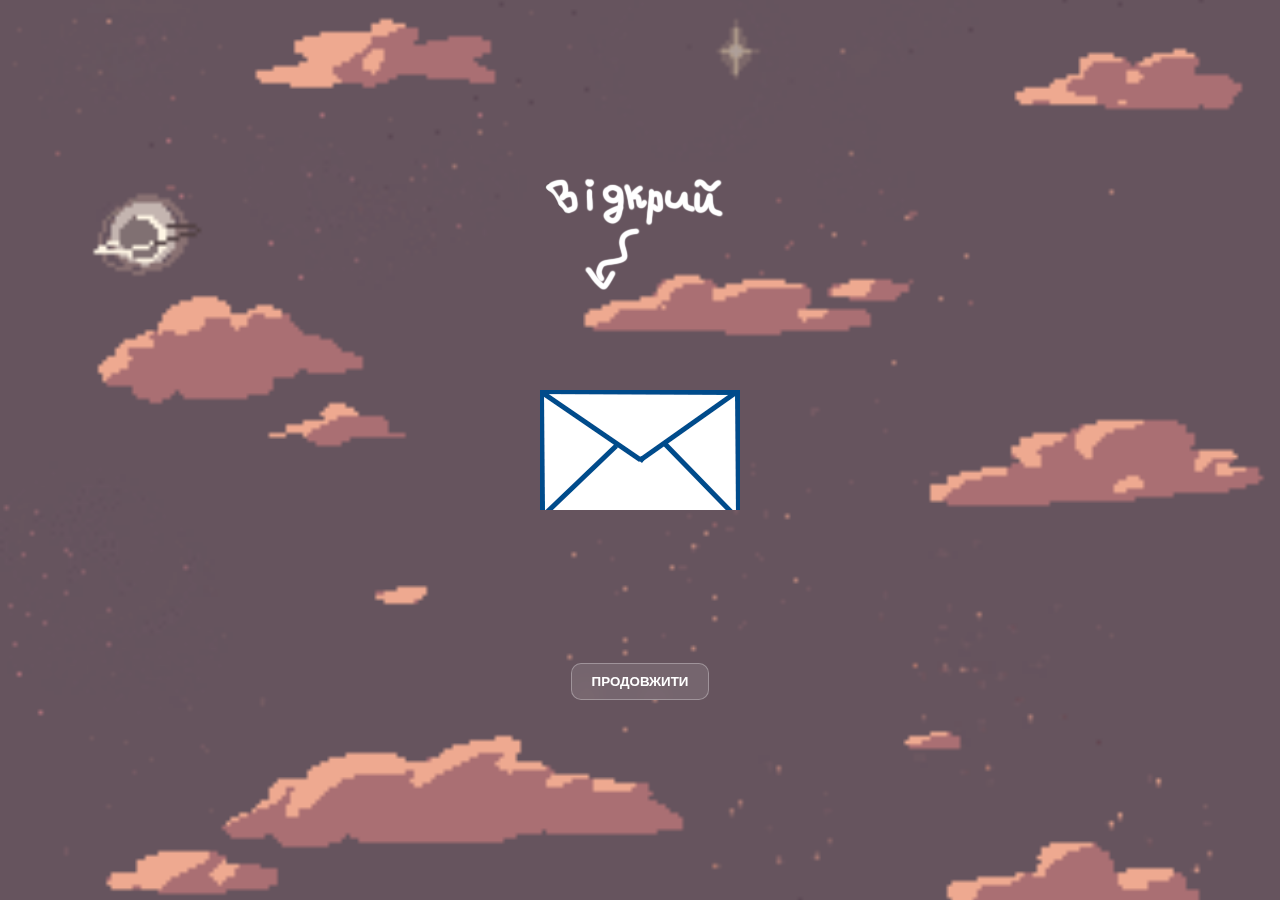
<file: index.html>
<!DOCTYPE html>
<html lang="en">
<head>
    <meta charset="UTF-8">
    <meta name="viewport" content="width=device-width, initial-scale=1.0">
    <title>Mail Animation</title>
    <link rel="stylesheet" href="style.css">
</head>
<body>
    
    <img src="img/open_me.png" id="open_me">

    <div class="envelope" id="envelope">
        <div class="letter" id="letter">
            <img src="img/photo_for_letter.png" alt="letter">
        </div>
    </div>

    <div id="modal" class="modal">
        <div class="modal-content">
            <span class="close" id="close">&times;</span>
            <h2>Ох... А хто це у нас тут?</h2>
            <p>що за мілота?</p>
            <img src="img/np.gif">
            <!-- <img src="photo.jpg" alt="Photo"> додаси гіфку з гурпи але пізніше  -->
        </div>
    </div>

    <button class="glass-button" onclick="openNewPage()">Продовжити</button>

    
    <script src="script.js"></script>
</body>
</html>
</file>
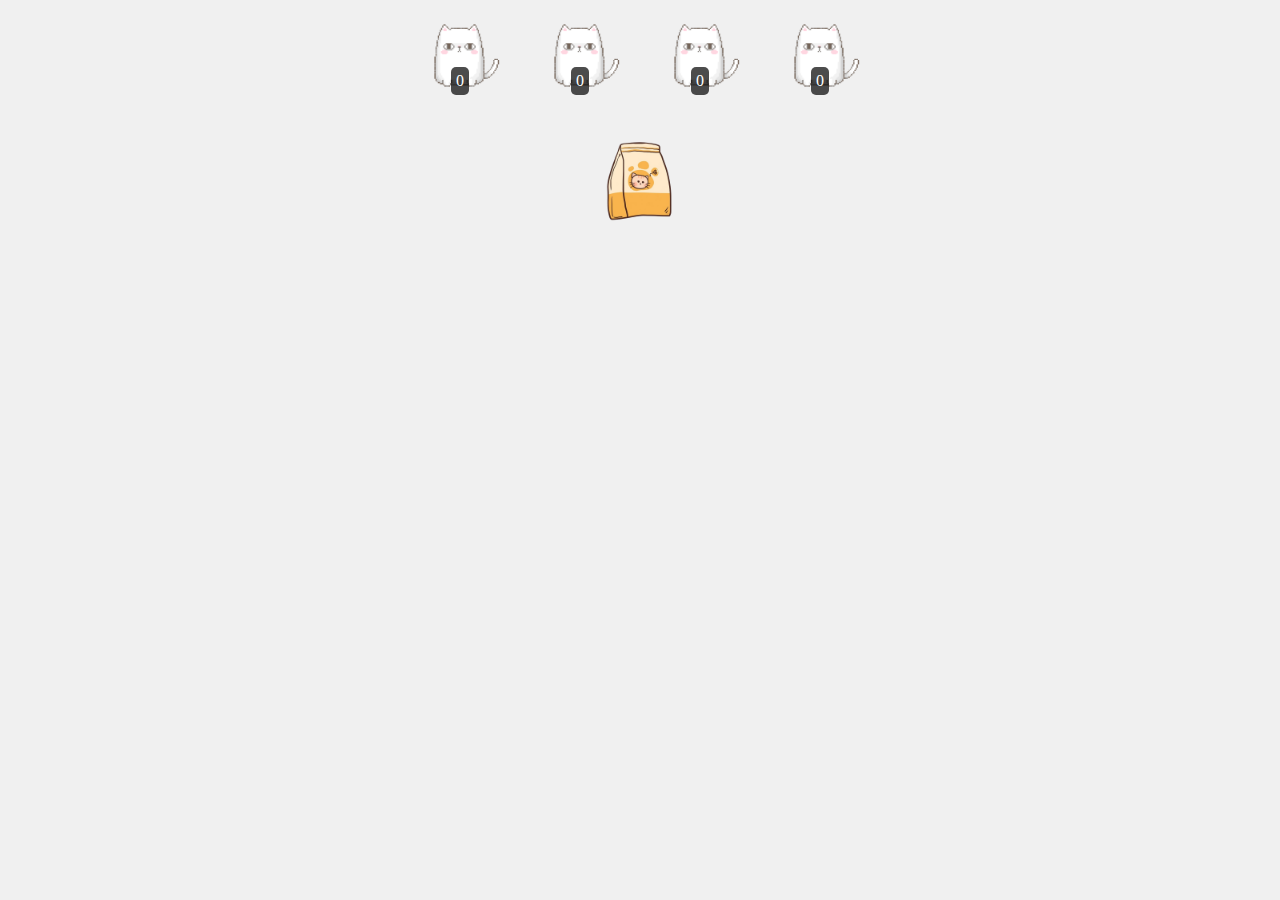
<file: step_5/index.html>
<!DOCTYPE html>
<html lang="en">
<head>
    <meta charset="UTF-8">
    <meta name="viewport" content="width=device-width, initial-scale=1.0">
    <title>Feed the Cats</title>
    <link rel="stylesheet" href="cat.css">
</head>
<body>
    <div id="game-container">
        <div id="cats-container">
            <div class="cat-wrapper">
                <img src="cat.gif" class="cat animated-cat" alt="Cat 1" data-id="1">
                <img src="cat.png" class="cat static-cat" alt="Cat 1" data-id="1" style="display: none;">
                <div class="counter" id="counter-1">0</div>
            </div>
            <div class="cat-wrapper">
                <img src="cat.gif" class="cat animated-cat" alt="Cat 2" data-id="2">
                <img src="cat.png" class="cat static-cat" alt="Cat 2" data-id="2" style="display: none;">
                <div class="counter" id="counter-2">0</div>
            </div>
            <div class="cat-wrapper">
                <img src="cat.gif" class="cat animated-cat" alt="Cat 3" data-id="3">
                <img src="cat.png" class="cat static-cat" alt="Cat 3" data-id="3" style="display: none;">
                <div class="counter" id="counter-3">0</div>
            </div>
            <div class="cat-wrapper">
                <img src="cat.gif" class="cat animated-cat" alt="Cat 4" data-id="4">
                <img src="cat.png" class="cat static-cat" alt="Cat 4" data-id="4" style="display: none;">
                <div class="counter" id="counter-4">0</div>
            </div>
        </div>
        <img id="food" src="felix.png" alt="Food">
        <button id="next-button" style="display: none;">Далі</button>
    </div>
    <script src="script.js"></script>
</body>
</html>
</file>
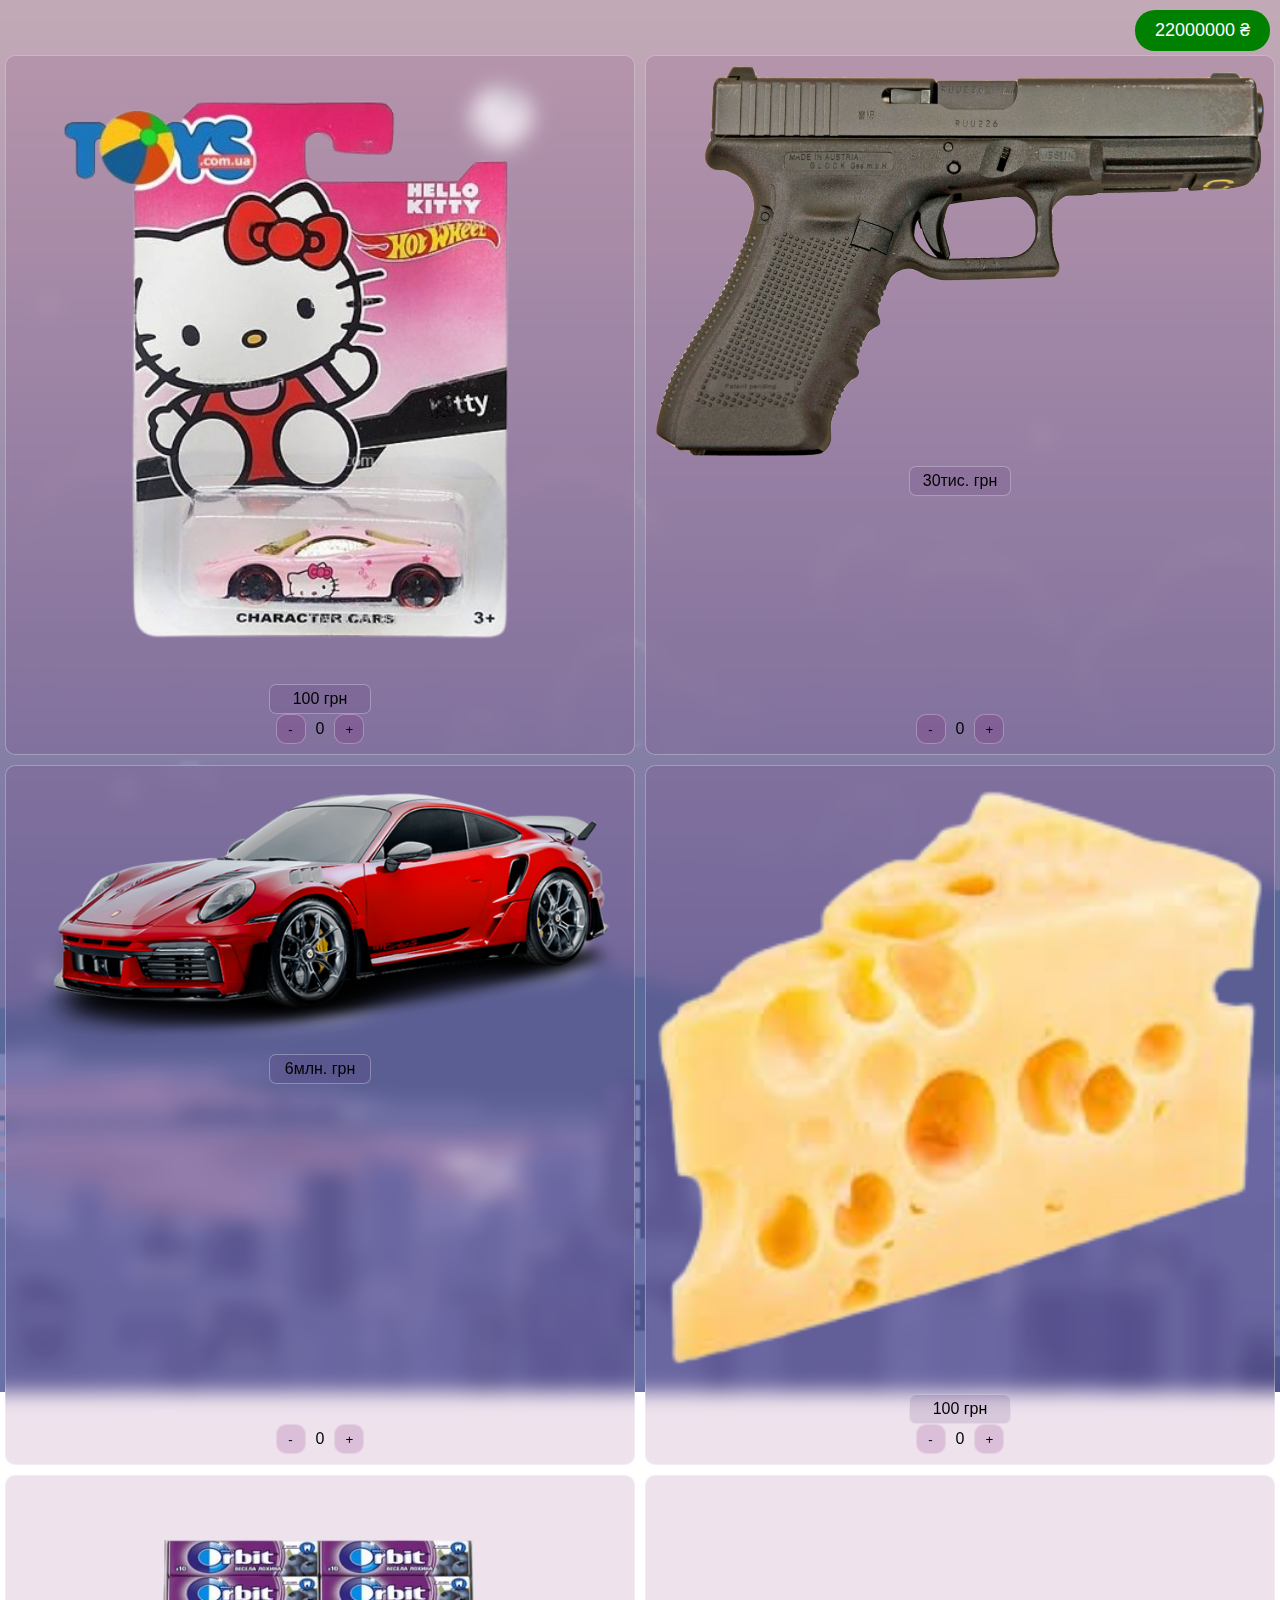
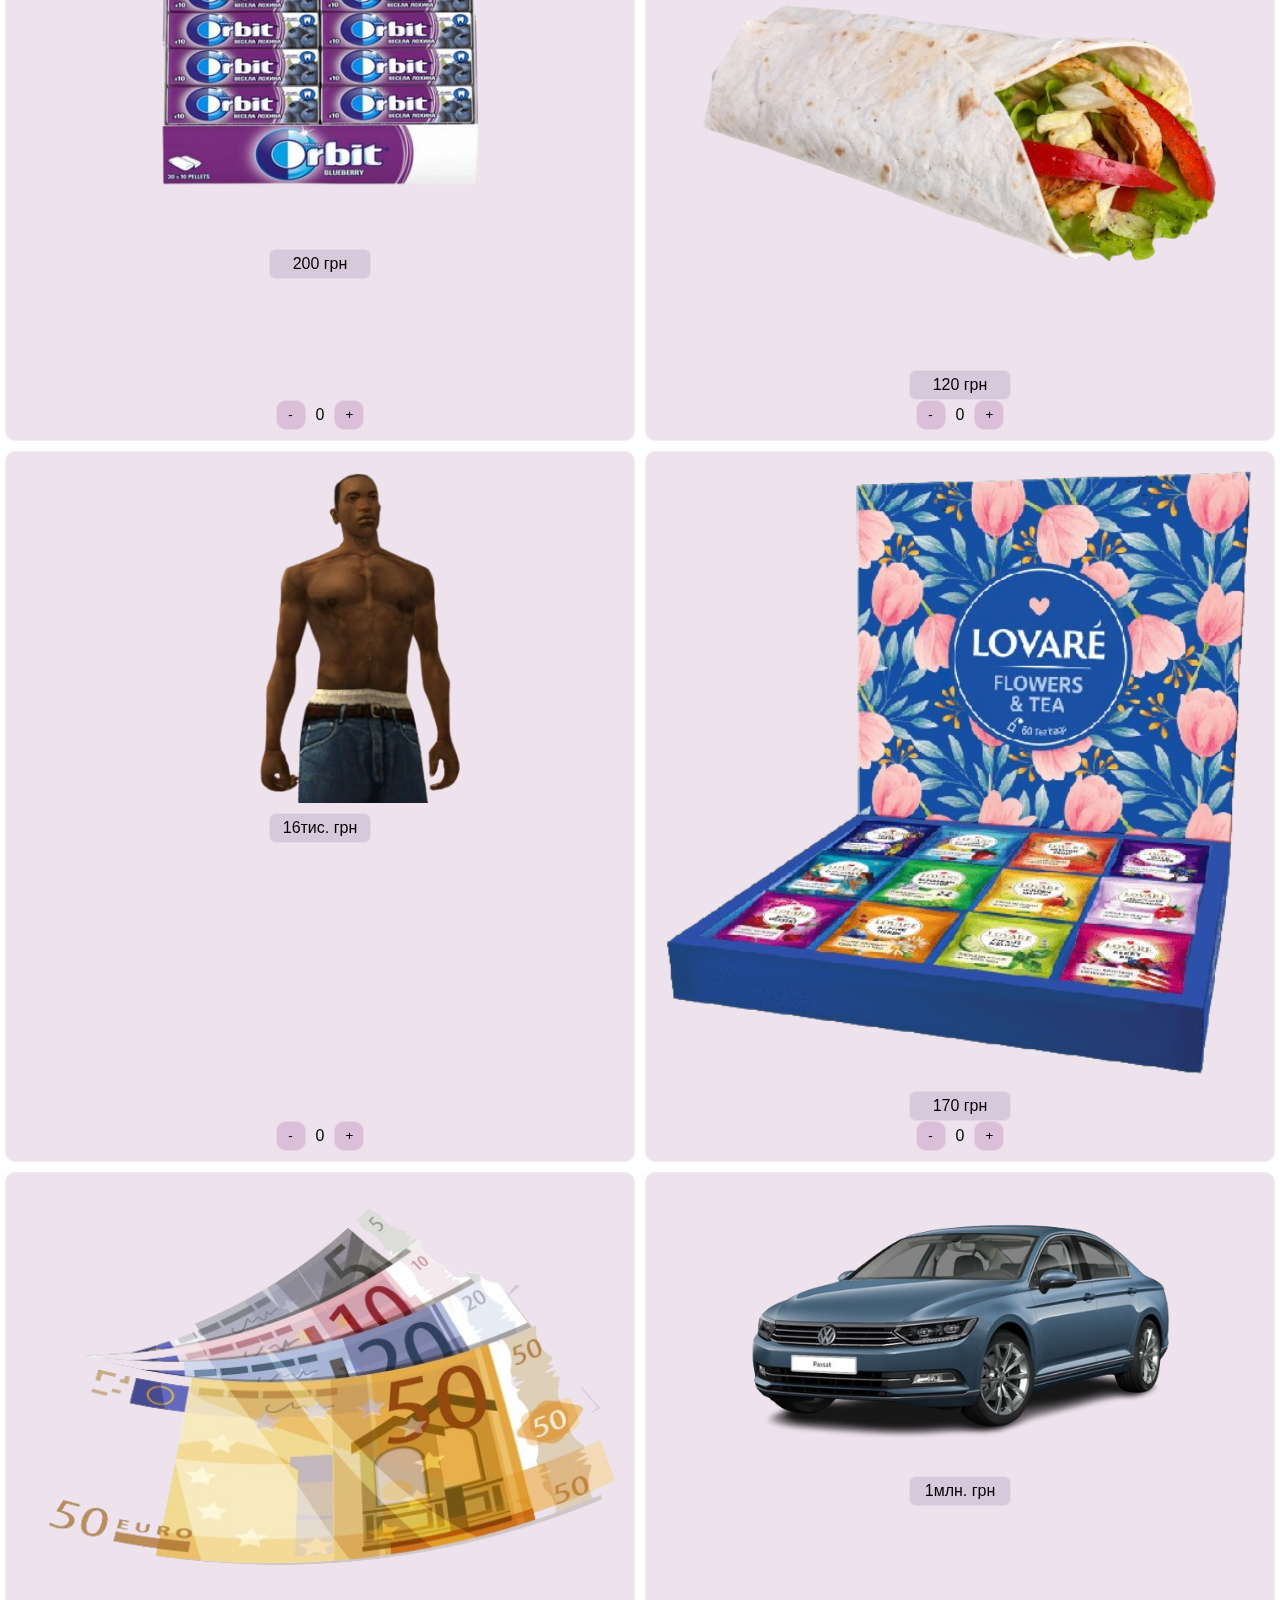
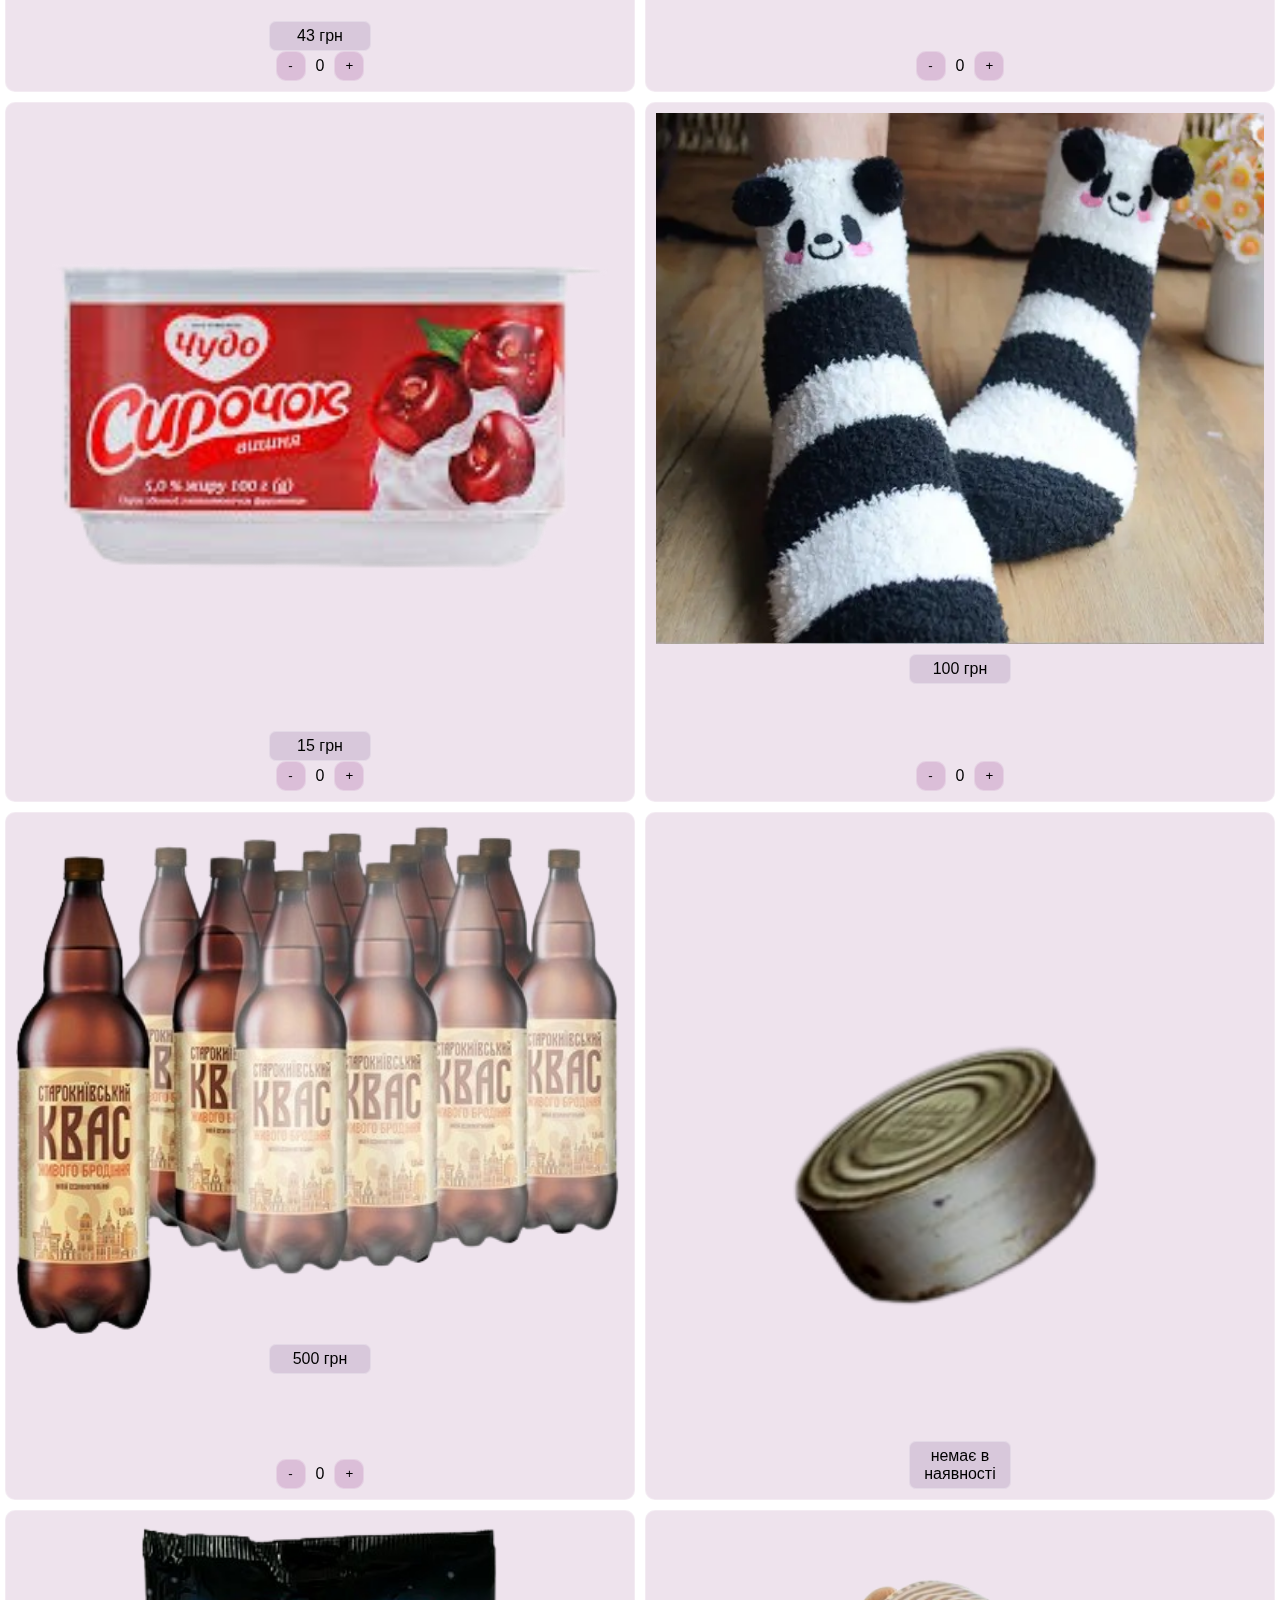
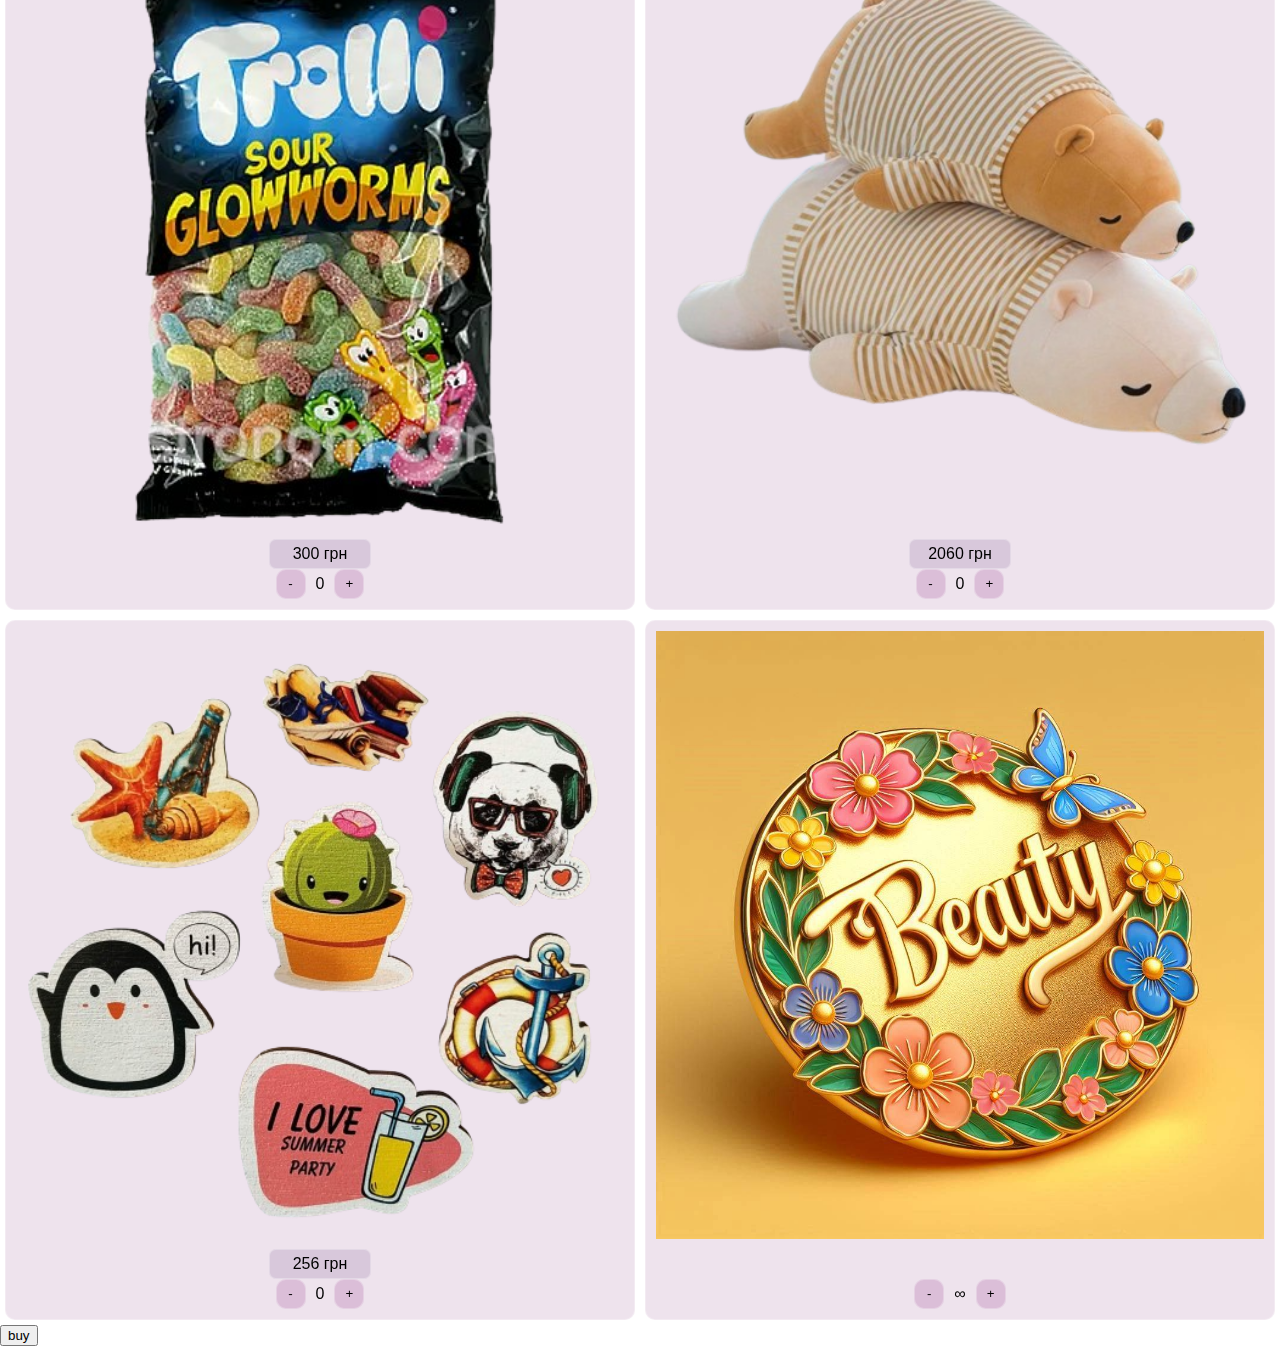
<file: byin/shop.html>
<!DOCTYPE html>
<html lang="uk">
<head>
    <meta charset="UTF-8">
    <meta name="viewport" content="width=device-width, initial-scale=1.0">
    <title>Товари</title>
    <style>
        body {
            padding: 0;
            margin: 0;
            background-image: url('KmGc.gif');
            background-repeat: no-repeat;
            background-size: cover; /* Зображення покриває всю сторінку */
            background-attachment: fixed; /* Зображення залишається фіксованим при прокручуванні */
            background-position: center; /* Центрування зображення */
            font-family: Arial, sans-serif; /* Задати шрифт для тексту на сторінці */
        }

        .money-display {
            position: fixed;
            top: 10px;
            right: 10px;
            background-color: green;
            color: white;
            padding: 10px 20px;
            border-radius: 20px;
            font-size: 18px;
            z-index: 1000;
        }

        .container {
            display: flex;
            flex-wrap: wrap;
            padding-top: 50px; /* Відступ для видимості фіксованого блоку */
        }

        .item {
            width: calc(50% - 10px); /* Кожен елемент займає 50% ширини ряду */
            margin: 5px;
            padding: 10px;
            border: 1px solid #ccc;
            text-align: center;
            box-sizing: border-box; /* Увімкнення включення padding і border в загальну ширину */
            display: flex;
            flex-direction: column;
        }
        
        .item {
            background: rgba(106, 8, 96, 0.115);
            border: 1px solid rgba(255, 255, 255, 0.3);
            border-radius: 10px;
            backdrop-filter: blur(10px);
            -webkit-backdrop-filter: blur(10px);
        }

        .item img {
            max-width: 100%;
            height: auto;
        }

        .controls {
            display: flex;
            justify-content: center;
            align-items: center;
            margin-top: auto; /* Автоматичний відступ зверху, щоб відштовхнути елемент донизу */
        }

        .controls button {
            width: 30px;
            height: 30px;
            background: rgba(153, 15, 137, 0.063);
            border: 1px solid rgba(255, 255, 255, 0.3);
            border-radius: 10px;
            backdrop-filter: blur(10px);
            -webkit-backdrop-filter: blur(10px);
        }

        .controls span {
            margin: 0 10px;
        }

        #bill {
            width: 90px;
            background: rgba(15, 144, 153, 0.038);
            border: 1px solid rgba(255, 255, 255, 0.3);
            border-radius: 7px;
            backdrop-filter: blur(10px);
            -webkit-backdrop-filter: blur(10px);
            margin: 10px auto 0; /* Відступ зверху для гарного вигляду */
            padding: 5px; /* Додатковий відступ всередині */
            text-align: center;
        }
    </style>
</head>
<body>

<div class="money-display" id="money-display">1000000 грн</div>

<div class="container">
    <div class="item">
        <img src="img/helloK.png" alt="Товар 1">
        <div id="bill">100 грн</div>
        <div class="controls">
            <button onclick="decrement(0, 100)">-</button>
            <span id="count-0">0</span>
            <button onclick="increment(0, 100)">+</button>
        </div>
    </div>

    <div class="item">
        <img src="img/Glock.png" alt="Товар 2">
        <div id="bill">30тис. грн</div>
        <div class="controls">
            <button onclick="decrement(1, 30000)">-</button>
            <span id="count-1">0</span>
            <button onclick="increment(1, 30000)">+</button>
        </div>

    </div>

    <div class="item">
        <img src="img/porsche.png" alt="Товар 3">
        <div id="bill">6млн. грн</div>
        <div class="controls">
            <button onclick="decrement(2, 6000000)">-</button>
            <span id="count-2">0</span>
            <button onclick="increment(2, 6000000)">+</button>
        </div>
    </div>

    <div class="item">
        <img src="img/1download-removebg-preview.png" alt="Товар 4">
        <div id="bill">100 грн</div>
        <div class="controls">
            <button onclick="decrement(3, 100)">-</button>
            <span id="count-3">0</span>
            <button onclick="increment(3, 100)">+</button>
        </div>
    </div>

    <div class="item">
        <img src="img/323536-1240x720-removebg-preview.png" alt="Товар 5">
        <div id="bill">200 грн</div>
        <div class="controls">
            <button onclick="decrement(4, 200)">-</button>
            <span id="count-4">0</span>
            <button onclick="increment(4, 200)">+</button>
        </div>
    </div>

    <div class="item">
        <img src="img/tortilla-removebg-preview.png" alt="Товар 6">
        <div id="bill">120 грн</div>
        <div class="controls">
            <button onclick="decrement(5, 120)">-</button>
            <span id="count-5">0</span>
            <button onclick="increment(5, 120)">+</button>
        </div>
    </div>

    <div class="item">
        <img src="img/siJey.png" alt="Товар 7">
        <div id="bill">16тис. грн</div>
        <div class="controls">
            <button onclick="decrement(6, 16000)">-</button>
            <span id="count-6">0</span>
            <button onclick="increment(6, 16000)">+</button>
        </div>
    </div>

    <div class="item">
        <img src="img/lovare-flowers-and-tea-open-removebg-preview.png" alt="Товар 9">
        <div id="bill">170 грн</div>
        <div class="controls">
            <button onclick="decrement(8, 170)">-</button>
            <span id="count-8">0</span>
            <button onclick="increment(8, 170)">+</button>
        </div>
    </div>

    <div class="item">
        <img src="img/Euro_PNG_Clipart-661-removebg-preview.png" alt="Товар 10">
        <div id="bill">43 грн</div>
        <div class="controls">
            <button onclick="decrement(9, 43)">-</button>
            <span id="count-9">0</span>
            <button onclick="increment(9, 43)">+</button>
        </div>
    </div>

    <div class="item">
        <img src="img/pasatik.png" alt="Товар 11">
        <div id="bill">1млн. грн</div>
        <div class="controls">
            <button onclick="decrement(10, 1000000)">-</button>
            <span id="count-10">0</span>
            <button onclick="increment(10, 1000000)">+</button>
        </div>
    </div>

    <div class="item">
        <img src="img/download-removebg-preview.png" alt="Товар 12">
        <div id="bill">15 грн</div>
        <div class="controls">
            <button onclick="decrement(11, 15)">-</button>
            <span id="count-11">0</span>
            <button onclick="increment(11, 15)">+</button>
        </div>
    </div>

    <div class="item">
        <img src="img/4591137527_w600_h600_4591137527.png" alt="Товар 13">
        <div id="bill">100 грн</div>
        <div class="controls">
            <button onclick="decrement(12, 100)">-</button>
            <span id="count-12">0</span>
            <button onclick="increment(12, 100)">+</button>
        </div>
    </div>

    <div class="item">
        <img src="img/329481633-removebg-preview.png" alt="Товар 14">
        <div id="bill">500 грн</div>
        <div class="controls">
            <button onclick="decrement(13, 500)">-</button>
            <span id="count-13">0</span>
            <button onclick="increment(13, 500)">+</button>
        </div>
    </div>

    <div class="item">
        <img src="img/stalker.png" alt="Товар 15">
        <div id="bill">немає в наявності</div>
        <div class="controls">
            <span></span>

        </div>
    </div>

    <div class="item">
        <img src="img/3993768477_w640_h640_zhelejki-kisli-svitlyachki-removebg-preview.png" alt="Товар 16">
        <div id="bill">300 грн</div>
        <div class="controls">
            <button onclick="decrement(15, 300)">-</button>
            <span id="count-15">0</span>
            <button onclick="increment(15, 300)">+</button>
        </div>
    </div>

    <div class="item">
        <img src="img/large-default-r5pp8tbmu8c0um9jo-removebg-preview.png" alt="Товар 17">
        <div id="bill">2060 грн</div>
        <div class="controls">
            <button onclick="decrement(16, 2060)">-</button>
            <span id="count-16">0</span>
            <button onclick="increment(16, 2060)">+</button>
        </div>
    </div>

    <div class="item">
        <img src="img/zn_der-1000x1000-removebg-preview.png" alt="Товар 18">
        <div id="bill">256 грн</div>
        <div class="controls">
            <button onclick="decrement(17, 256)">-</button>
            <span id="count-17">0</span>
            <button onclick="increment(17, 256)">+</button>
        </div>
    </div>

    <!-- ... Додайте ще товари аналогічно ... -->
    <div class="item">
        <img src="img/OIG2.jpg" alt="Товар 12">
        <div class="controls">
            <button>-</button>
            <span>∞</span>
            <button>+</button>
        </div>
    </div>
</div>

<button>buy</button>



<script>
    let totalMoney = 22000000; // Початкова сума
let counts = Array(19).fill(0); // Масив кількостей товарів

function updateMoneyDisplay() {
    document.getElementById('money-display').textContent = totalMoney + ' ₴';
}

function increment(index, price) {
    if (index < 19 && totalMoney >= price) { // Перевірка на наявність достатньої кількості грошей
        counts[index]++;
        totalMoney -= price;
        document.getElementById('count-' + index).textContent = counts[index];
        updateMoneyDisplay();
    }
}

function decrement(index, price) {
    if (index < 19 && counts[index] > 0) {
        counts[index]--;
        totalMoney += price;
        document.getElementById('count-' + index).textContent = counts[index];
        updateMoneyDisplay();
    }
}

// Ініціалізація початкового відображення грошей
updateMoneyDisplay();

</script>

</body>
</html>
</file>
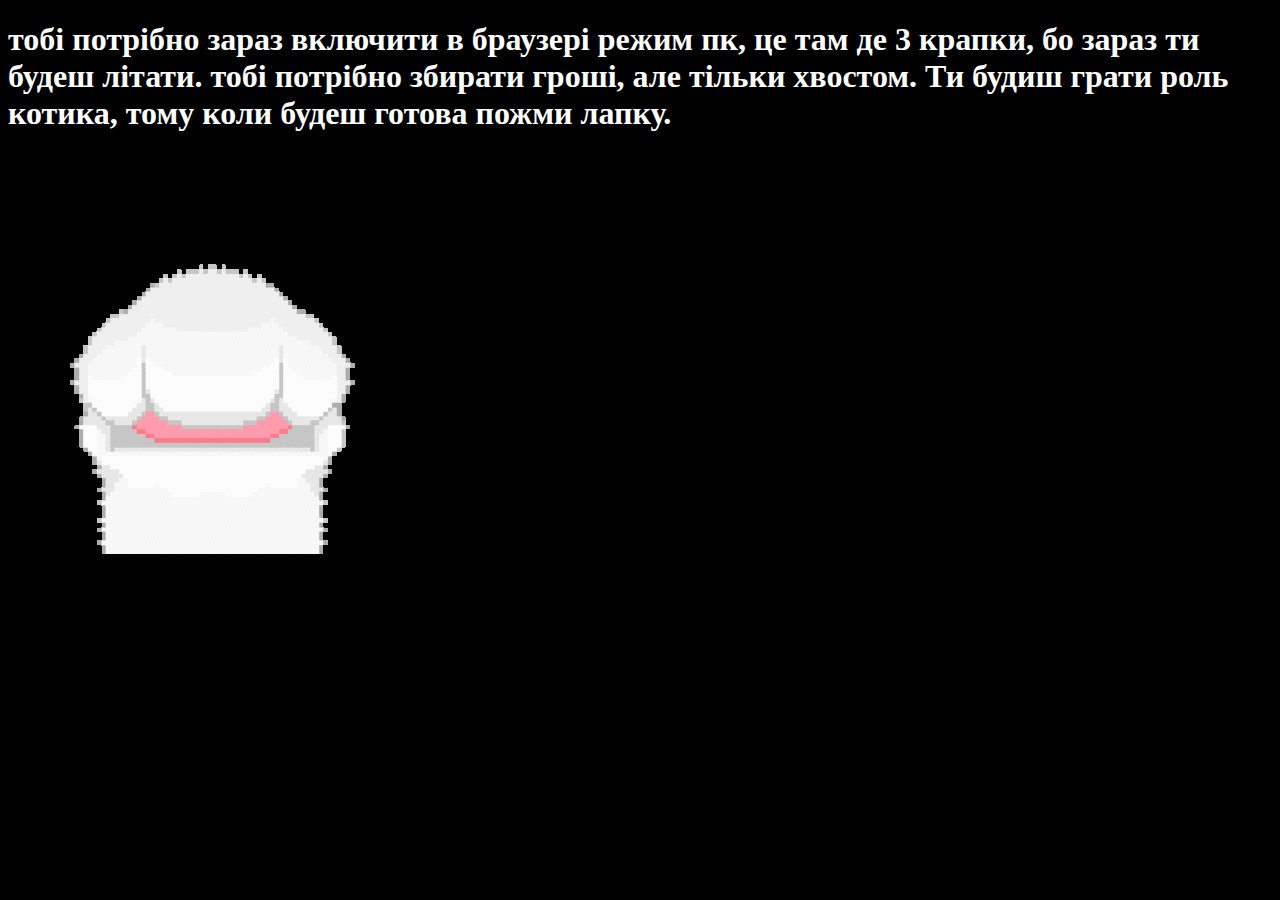
<file: happy/set.html>
<!DOCTYPE html>
<html lang="en">
<head>
    <meta charset="UTF-8">
    <meta name="viewport" content="width=device-width, initial-scale=1.0">
    <style>
        *{
            color: white;
            background-color:black;
        }
    </style>
</head>
<body>
    <h1>
        тобі потрібно зараз включити в браузері режим пк, це там де 3 крапки, бо зараз ти будеш літати. 
        тобі потрібно збирати гроші, але тільки хвостом. Ти будиш грати роль котика, тому коли будеш готова пожми лапку.
    </h1>
    <img src="Yu5t.gif" id="lapa">

    <script src="set.js"></script>
</body>
</html>
</file>
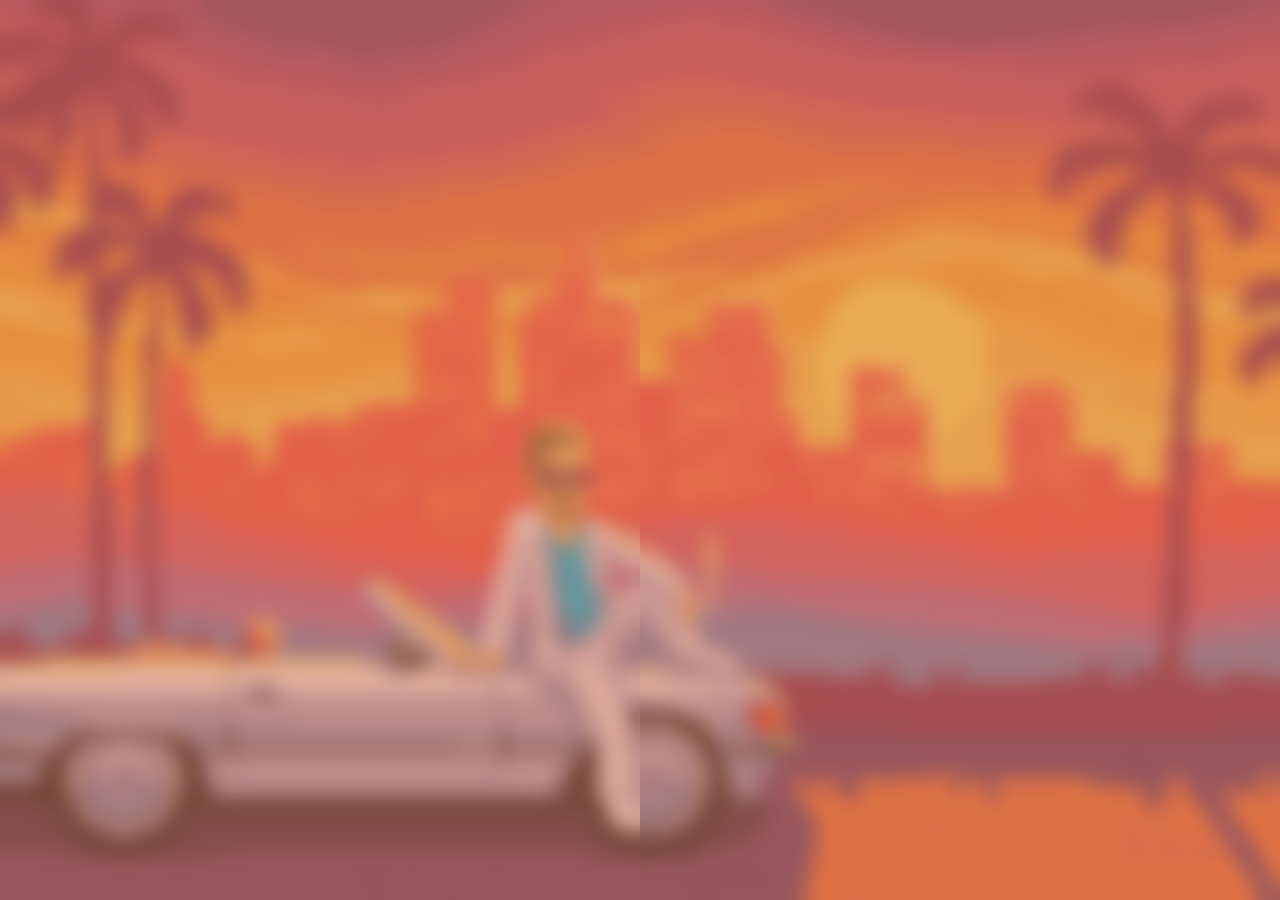
<file: start/friends.html>
<html lang="en">
<head>
    <meta charset="UTF-8">
    <meta name="viewport" content="width=device-width, initial-scale=1.0">
    <link rel="stylesheet" href="style_friends.css">
    <title>Document</title>
</head>
<body>
    <div id="curtain-left" class="curtain"></div>
    <div id="curtain-right" class="curtain"></div>
    <div id="content">

     <div id="speech-bubble" class="speech-bubble">
        <p>Ти готова глянути що я тут приготовив?</p>
        <div class="choices">
            <button onclick="makeChoice('так')">Так</button>
            <button onclick="makeChoice('ні')">Так</button>
        </div>
    </div>      
    
    <script src="friends.js"></script>
</body>
</html>
</file>
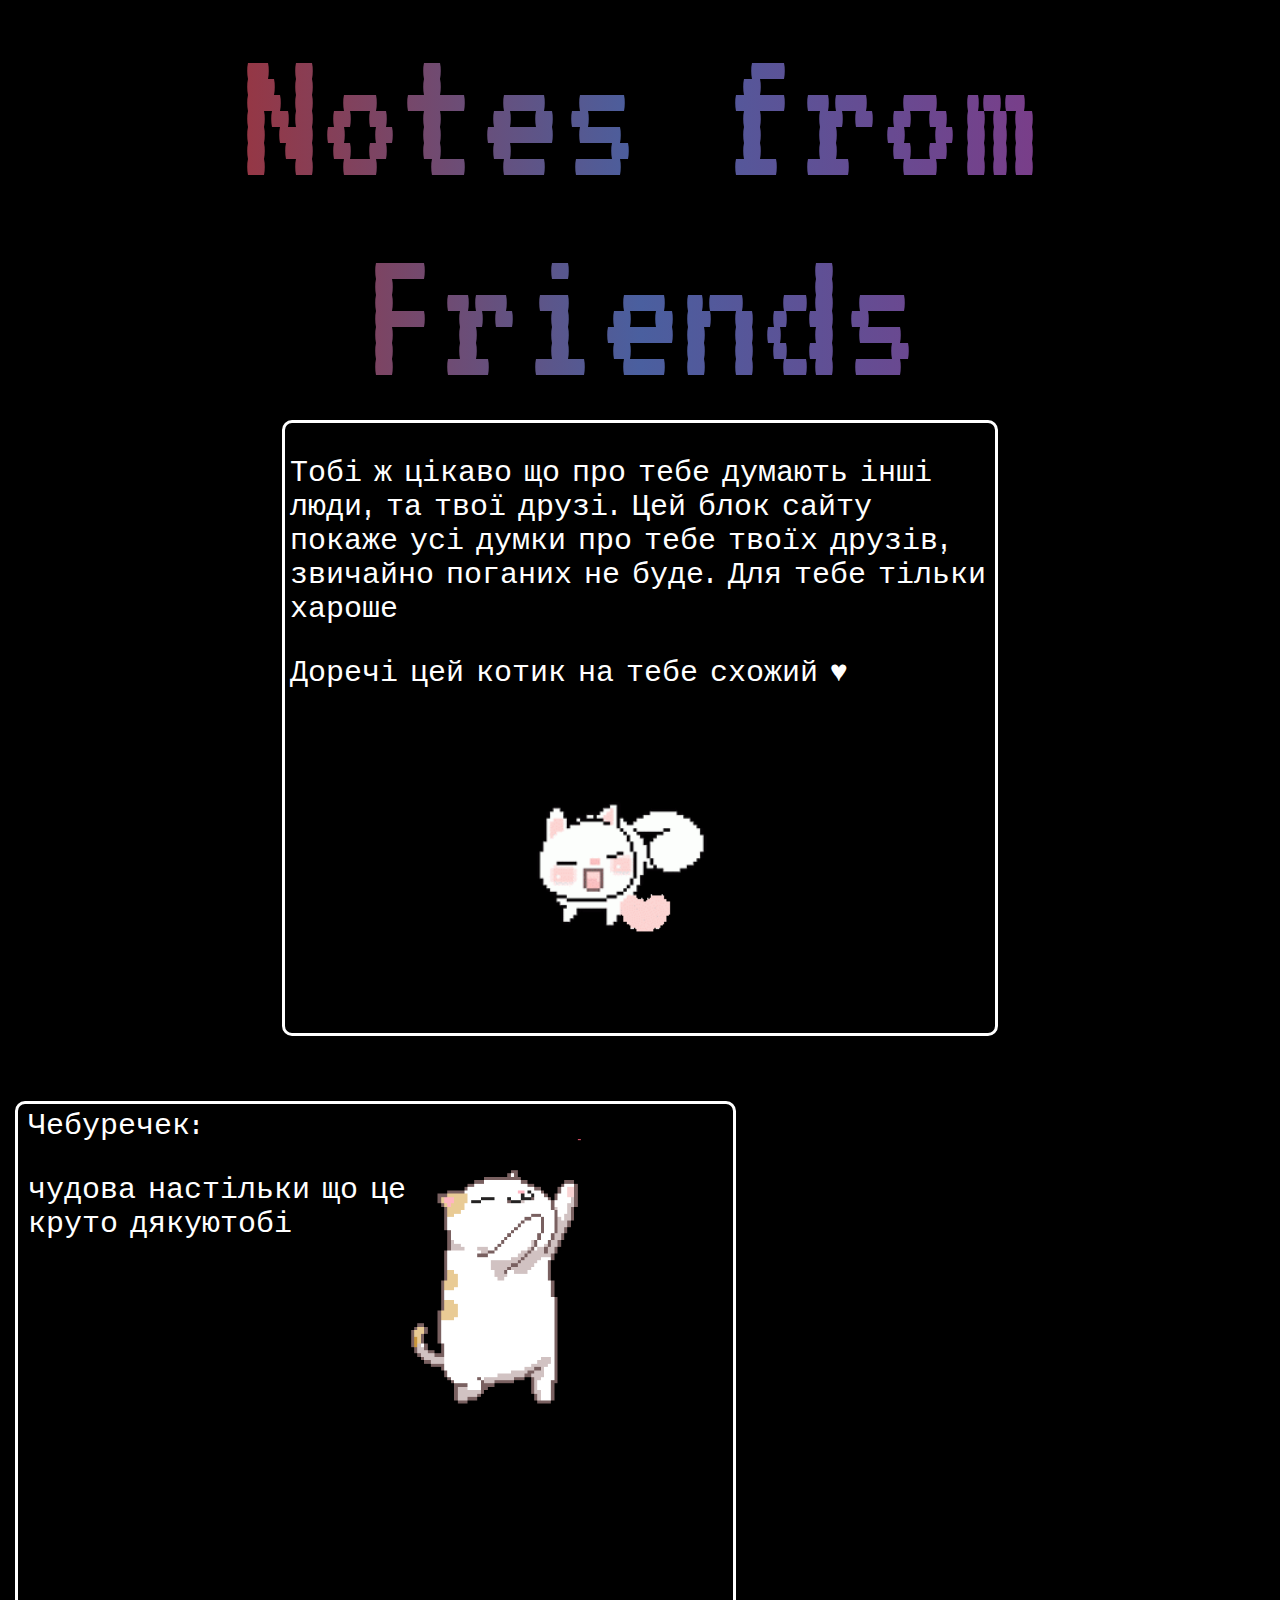
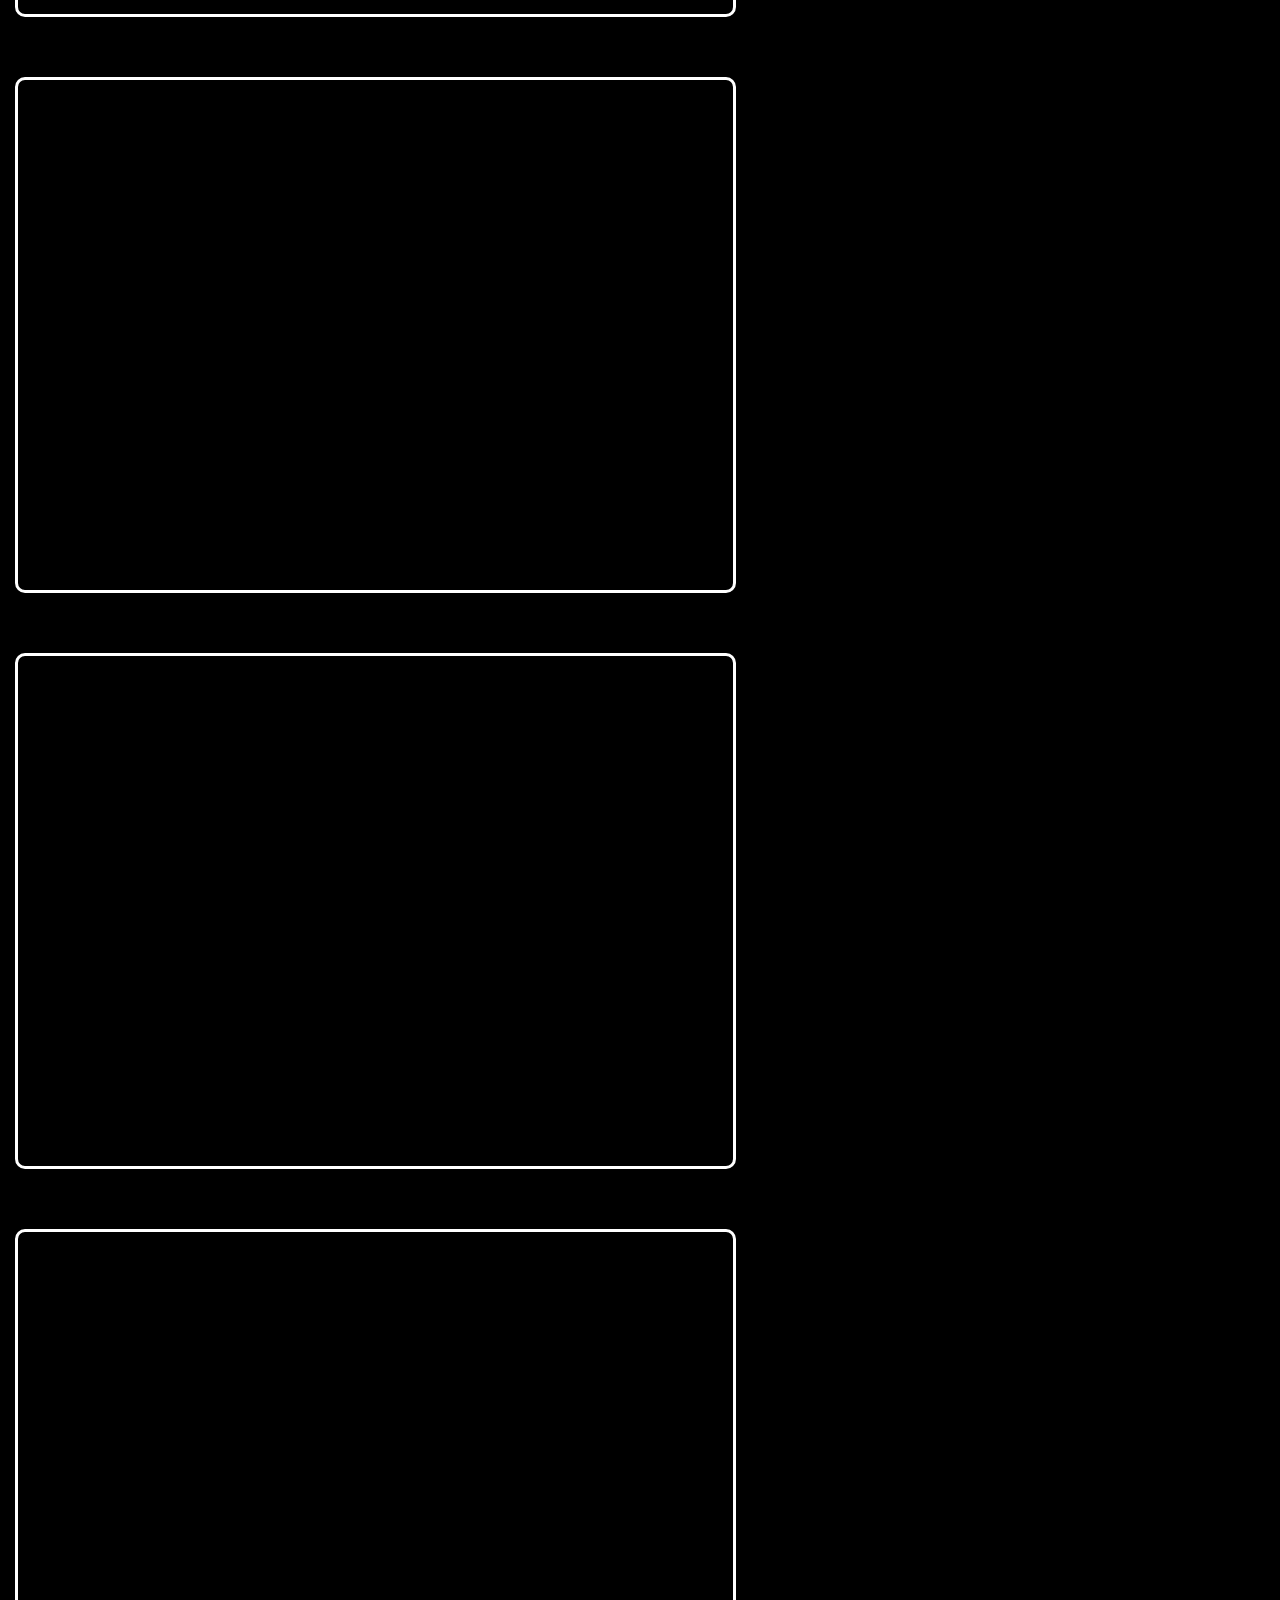
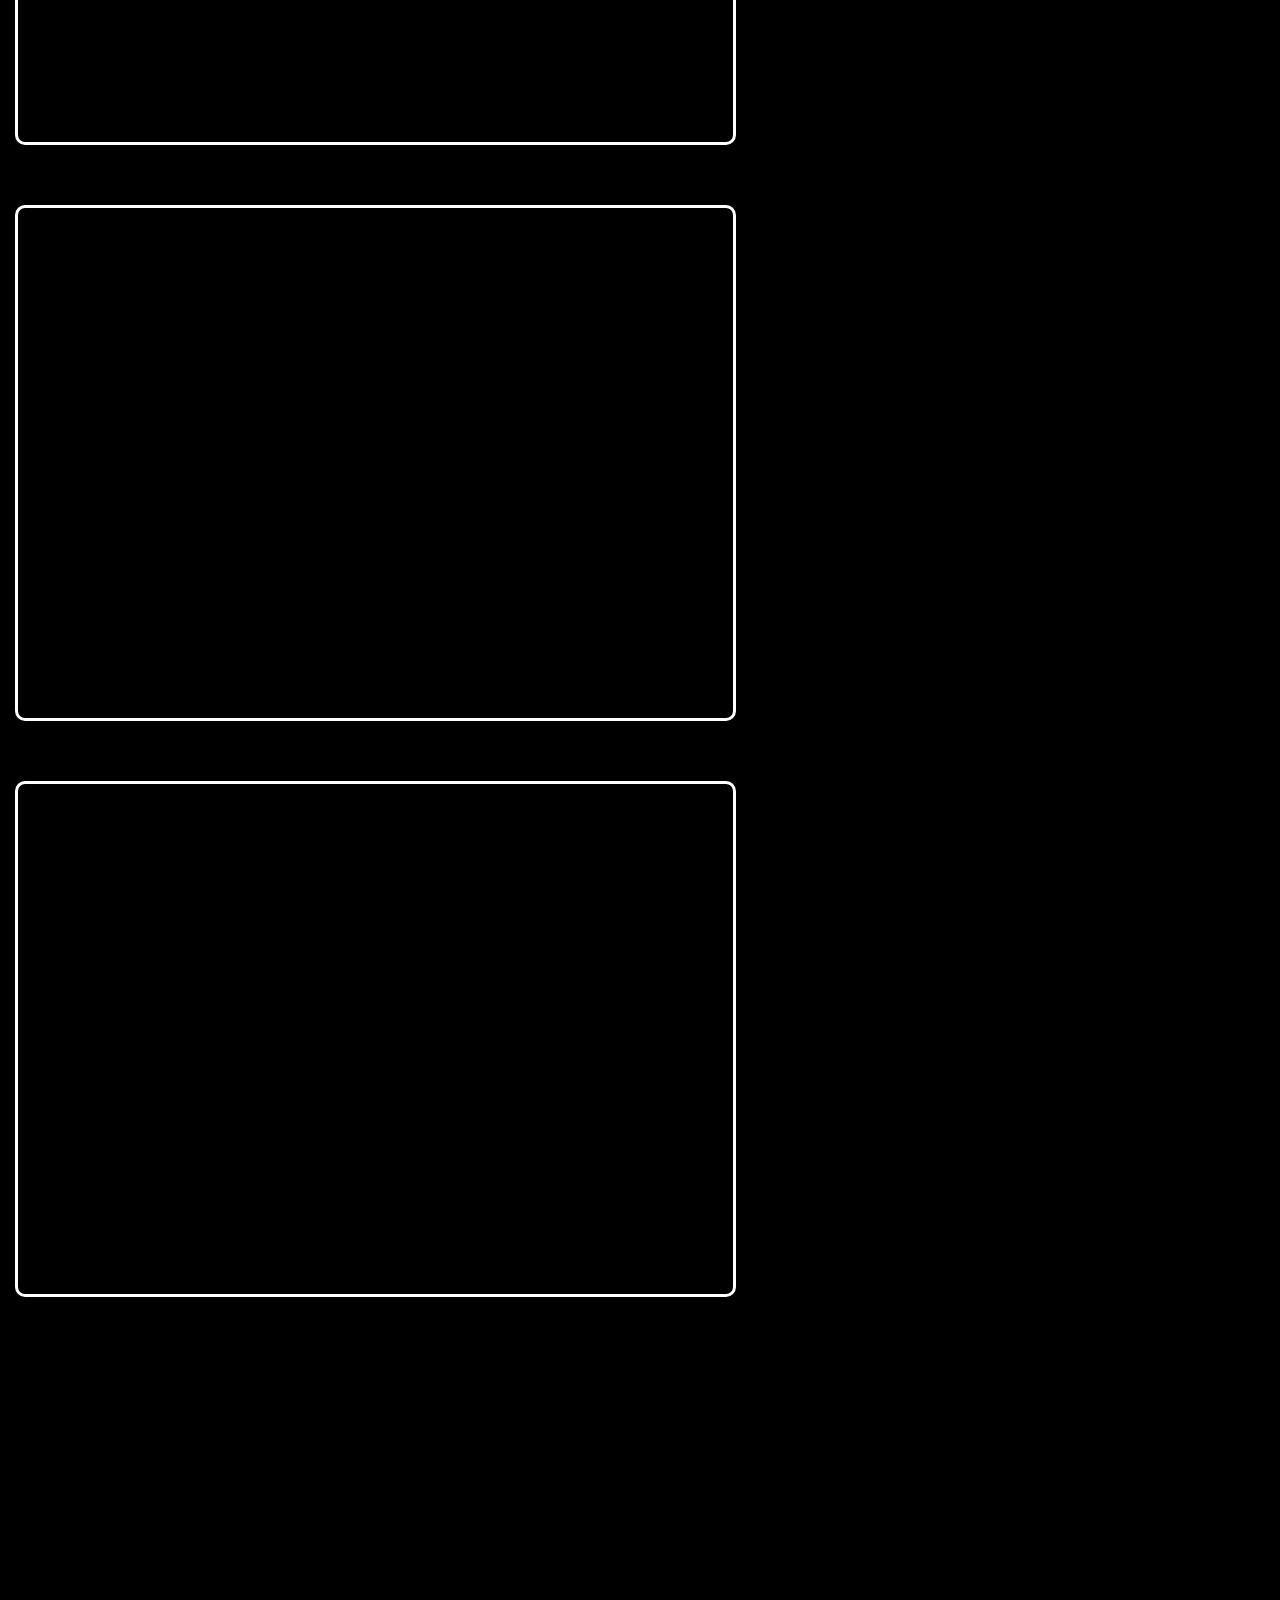
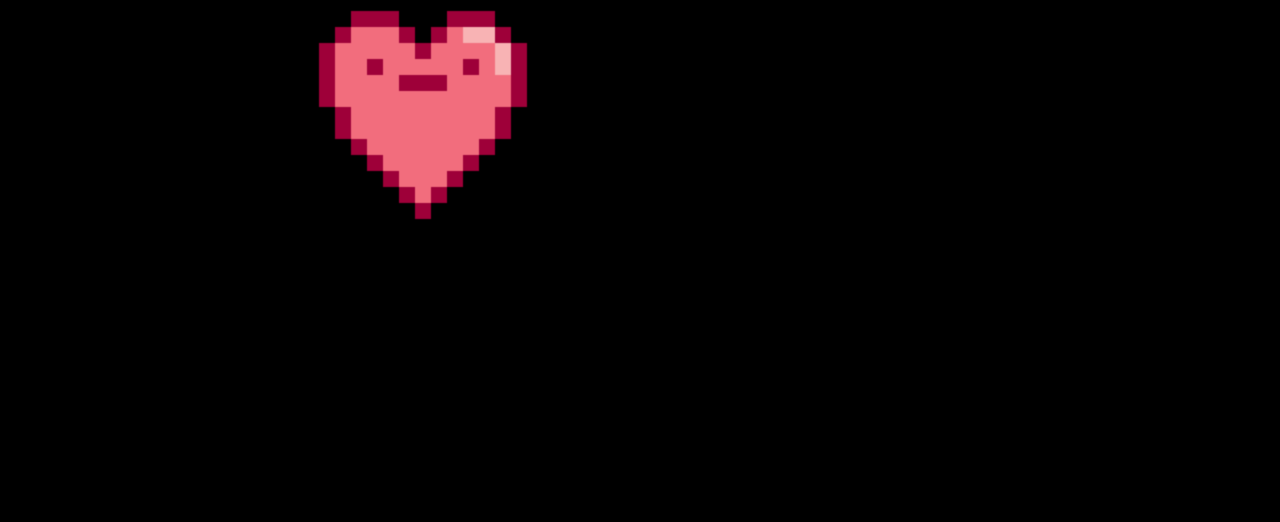
<file: step_2/level2.html>
<html lang="en">
<head>
    <link rel="stylesheet" href="style_level2.css">
</head>
<body>
   
    <!--Переливающий текст-->
    <p class="shimmering-text">Notes from Friends</p>

   

    

    <!-- <div class="cc"></div>
    <div class="cc1"></div> -->
    
    <div class="container">
        Тобі ж цікаво що про тебе думають інші люди, та твої друзі.
        Цей блок сайту покаже усі думки про тебе твоїх друзів, звичайно поганих не буде.
        Для тебе тільки хароше<br> <br>
        Доречі цей котик на тебе схожий ♥
        
        

        <img src="img/cat.gif" alt="cat.gif">
    </div>

    <main>
       
        <div class="blok1">
            <p id="fren1">Чебуречек:<br><br>
            чудова настільки що це<br>круто дякуютобі </p>
            <img src="img/y2.gif">
        </div>
        <!-- додай інші побажання і це відредактуй -->

        <div class="blok1">
            <p id="fren1"></p>
        </div>

        <div class="blok1">
            <p id="fren1"></p>
        </div>

        <div class="blok1">
            <p id="fren1"></p>
        </div>

        <div class="blok1">
            <p id="fren1"></p>
        </div>

        <div class="blok1">
            <p id="fren1"></p>
        </div>

    </main>
    

    <!-- написати типу так 
    анонімус:
        ти мила правда   ^^^^ -->

            <img src="img/3jng.png" alt="static cat" id="static-cat" class="gif-static">
            <img src="img/3jng.gif" alt="animated cat" id="animated-cat" class="gif-animated hidden">


    <script src="level2.js"></script>
</body>
</html>
</file>
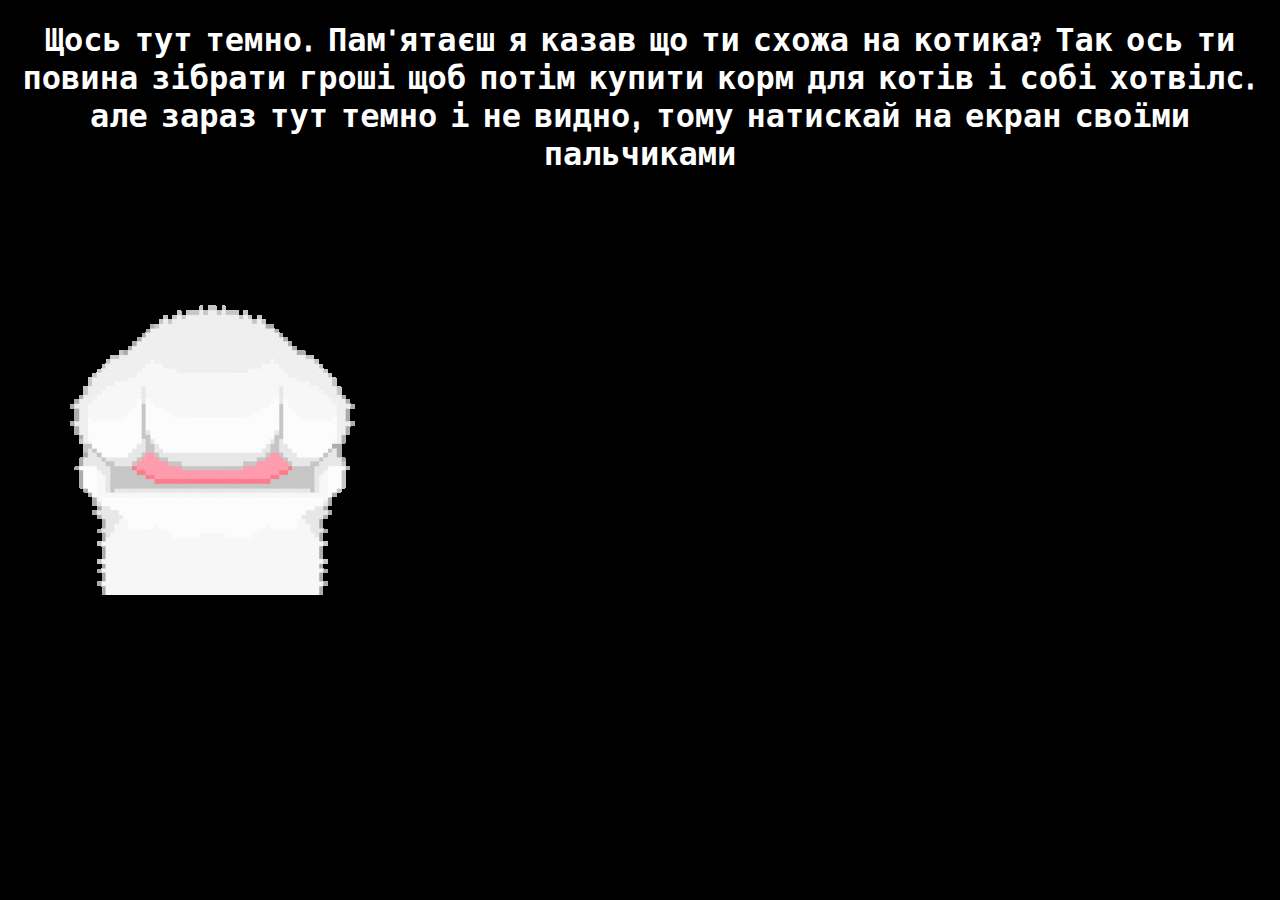
<file: step_3/level3.html>
<!DOCTYPE html>
<html lang="en">
<head>
    <meta charset="UTF-8">
    <meta name="viewport" content="width=device-width, initial-scale=1.0">
    <link rel="stylesheet" href="level3.css">
</head>
<body>
    <h1 id="blackText">Щось тут темно. Пам'ятаєш я казав що ти схожа на котика? Так ось ти повина зібрати гроші щоб потім купити корм для котів і собі хотвілс. <br>
    але зараз тут темно і не видно, тому натискай на екран своїми пальчиками</h1>
    <img src="Yu5t.gif" alt="lapa">
    <script src="level3.js"></script>
</body>
</html>
</file>
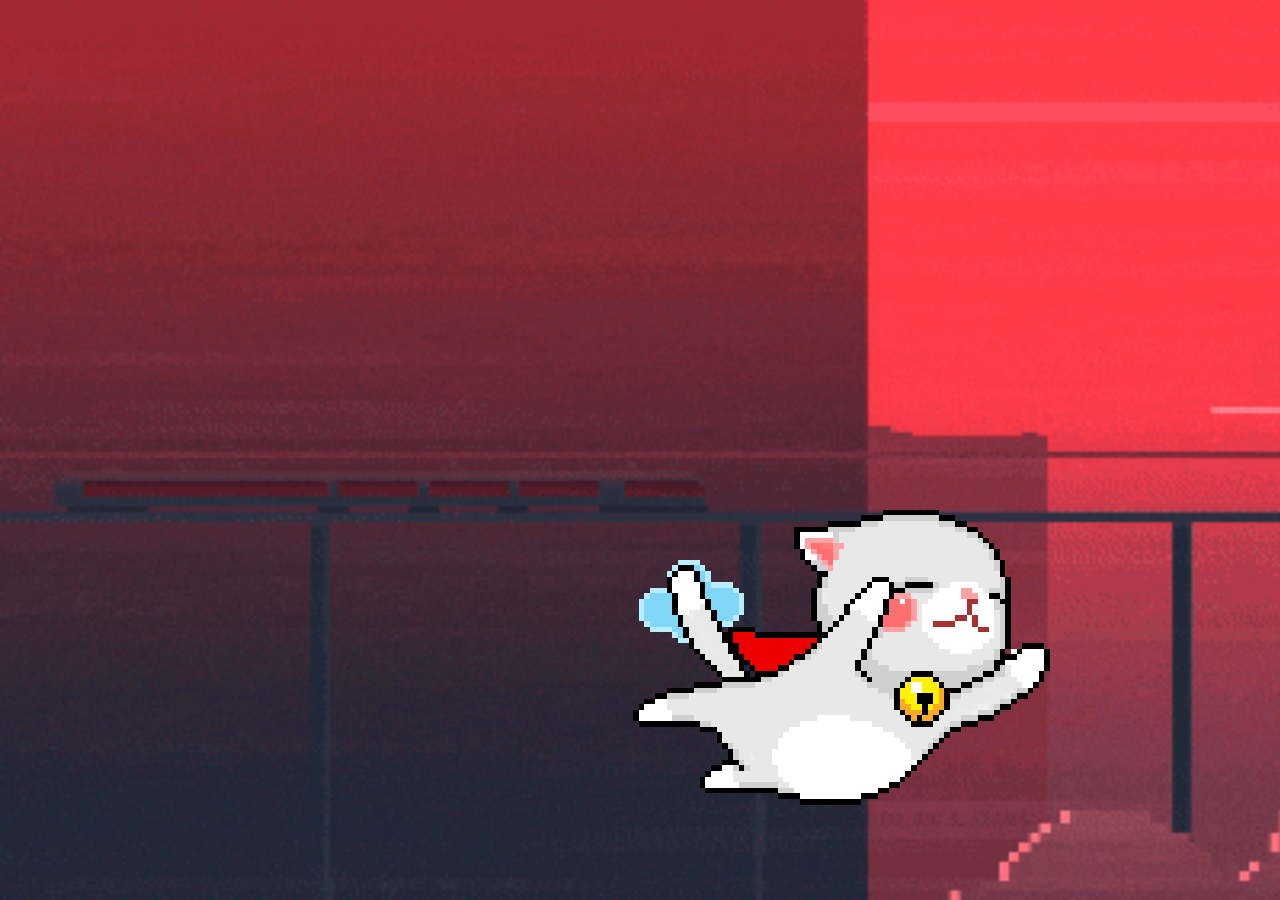
<file: step_4/level4.html>
<!DOCTYPE html>
<html lang="en">
<head>
    <meta charset="UTF-8">
    <meta name="viewport" content="width=device-width, initial-scale=1.0">
    <link rel="stylesheet" href="level4.css">
</head>
<body>

    <div id="game-container">
        <div id="player" class="draggable">
            <img src="5Xyr.gif" alt="Player">
        </div>
    </div>

    <script src="level4.js"></script>

</body>
</html>
</file>
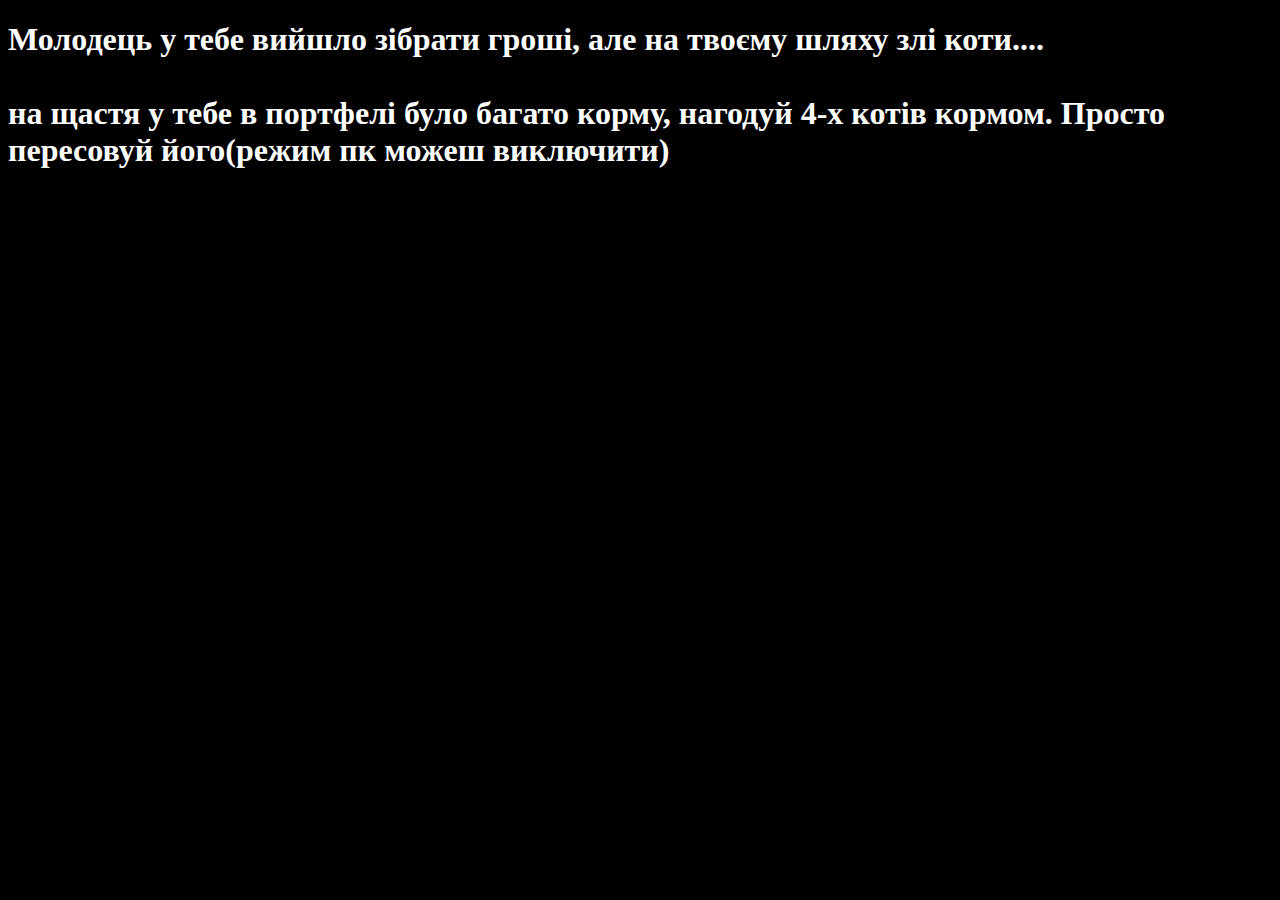
<file: step_4/set.html>
<!DOCTYPE html>
<html lang="en">
<head>
    <meta charset="UTF-8">
    <meta name="viewport" content="width=device-width, initial-scale=1.0">
    <style>
        * {
            background: #000;
            color: white;
        }
    </style>
</head>
<body>

    <h1>Молодець у тебе вийшло зібрати гроші, але на твоєму шляху злі коти....
        <br><br>
        на щастя у тебе в портфелі було багато корму, нагодуй 4-х котів кормом. Просто пересовуй його(режим пк можеш виключити)

        
    </h1>
    <script src="set.js"></script>
</body>
</html>
</file>
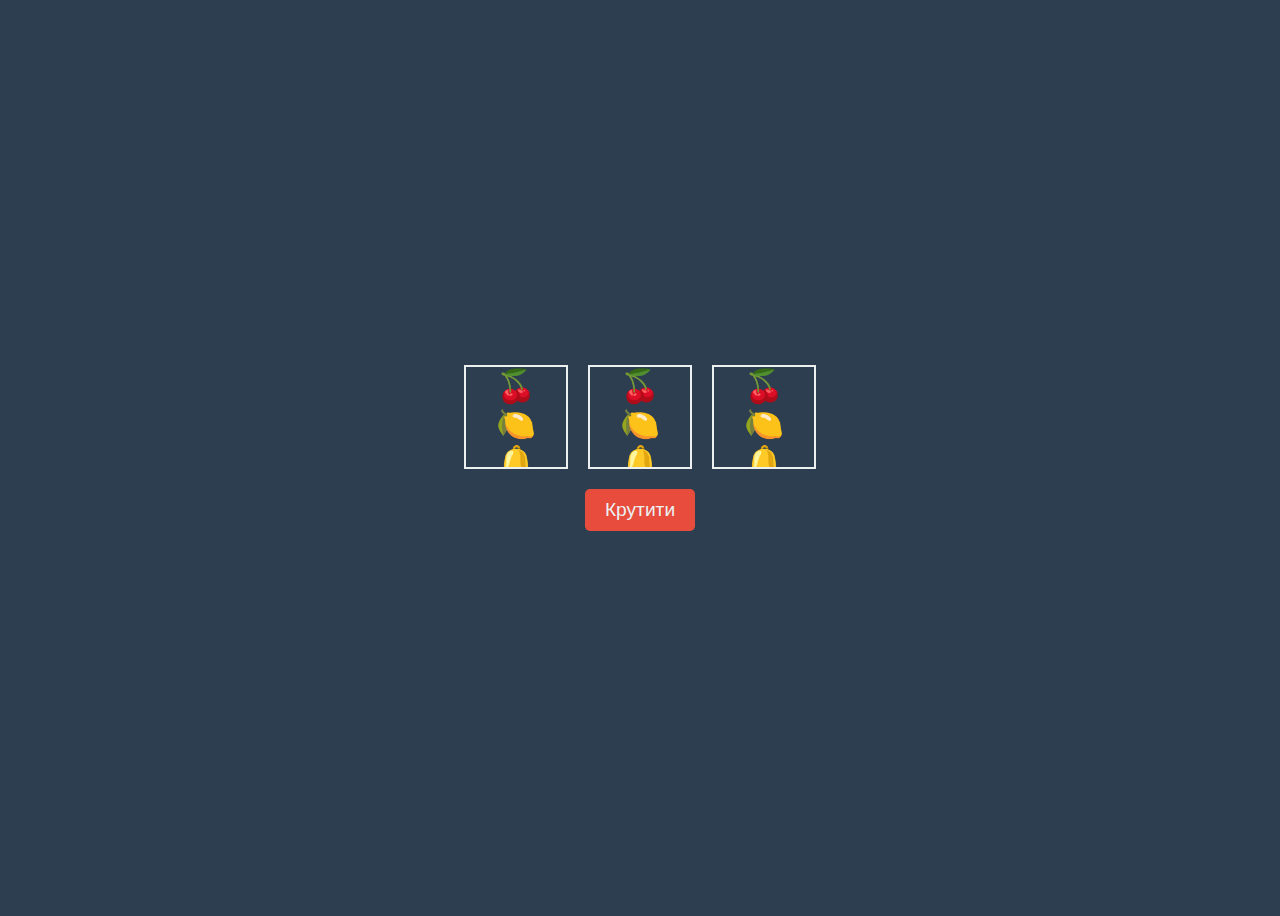
<file: test/load.html>
<!DOCTYPE html>
<html lang="uk">
<head>
    <meta charset="UTF-8">
    <meta name="viewport" content="width=device-width, initial-scale=1.0">
    <title>Ігровий автомат</title>
    <link rel="stylesheet" href="syp.css">
</head>
<body>
    <div class="slot-machine">
        <div class="reels">
            <div class="reel" id="reel1">
                <div class="symbol">🍒</div>
                <div class="symbol">🍋</div>
                <div class="symbol">🔔</div>
                <div class="symbol">🍉</div>
                <div class="symbol">⭐</div>
            </div>
            <div class="reel" id="reel2">
                <div class="symbol">🍒</div>
                <div class="symbol">🍋</div>
                <div class="symbol">🔔</div>
                <div class="symbol">🍉</div>
                <div class="symbol">⭐</div>
            </div>
            <div class="reel" id="reel3">
                <div class="symbol">🍒</div>
                <div class="symbol">🍋</div>
                <div class="symbol">🔔</div>
                <div class="symbol">🍉</div>
                <div class="symbol">⭐</div>
            </div>
        </div>
        <button id="spinButton">Крутити</button>
        <div id="result"></div>
    </div>
    <script src="csd.js"></script>
</body>
</html>
</file>
<file: style.css>
body {
    display: flex;
    justify-content: center;
    align-items: center;
    height: 100vh;
    margin: 0;
    background-image: url("img/J3u2.gif");
    background-size: cover; /* Розтягнути зображення на всю область */
    background-repeat: no-repeat; /* Вимкнути повторення */
    background-position: center center;
    
}

.envelope {
    width: 200px;
    height: 120px;
    /* background-color: #d3d3d3; */
    background-image: url("img/letter.png");
    position: relative;
    cursor: pointer;
    transition: transform 0.5s;
}

.envelope:hover {
    transform: rotate(5deg);
}

.letter {
    width: 180px;
    height: 100px;
    background-color: white;
    position: absolute;
    top: 10px;
    left: 10px;
    display: flex;
    justify-content: center;
    align-items: center;
    transition: top 0.5s;
    cursor: pointer;
    visibility: hidden;
}

.letter img {
    width: 180px;
    height: 100px;
}

.envelope.open .letter {
    top: -120px;
    visibility: visible;
}

.modal {
    display: none;
    position: fixed;
    z-index: 1;
    left: 0;
    top: 0;
    width: 100%;
    height: 100%;
    overflow: auto;
    background-color: rgba(0,0,0,0.4);
}

.modal-content img {
    width: 80%;
}

.modal-content {
    background-color: #45454574;
    backdrop-filter: blur(10px);
    -webkit-backdrop-filter: blur(10px);
    margin: 15% auto;
    padding: 20px;
    border: 1px solid #8888882c;
    width: 80%;
    max-width: 600px;
}

.close {
    color: #aaa;
    float: right;
    font-size: 28px;
    font-weight: bold;
}

.close:hover,
.close:focus {
    color: black;
    text-decoration: none;
    cursor: pointer;
}

.button_go {
    position: absolute;
    bottom: 200px;
}

.button_go a {
    text-decoration: none;
    color:#a02385
}


/* код для прозорої кнопки */

 .glass-button {
    position: absolute;
    bottom: 200px;
    background: rgba(255, 255, 255, 0.1);
    border: 1px solid rgba(255, 255, 255, 0.3);
    border-radius: 10px;
    backdrop-filter: blur(10px);
    -webkit-backdrop-filter: blur(10px);
    padding: 10px 20px;
    color: white;
    text-transform: uppercase;
    font-weight: bold;
    cursor: pointer;
    transition: all 0.3s ease;
}

.glass-button:hover {
    background: rgba(255, 255, 255, 0.2);
    border-color: rgba(255, 255, 255, 0.5);
}



#open_me {
    position: absolute;
    top: 170px;
}
</file>
<file: step_5/cat.css>
body {
    display: flex;
    justify-content: center;
    align-items: center;
    height: 100vh;
    margin: 0;
    background-color: #f0f0f0;
}

#game-container {
    text-align: center;
    position: relative;
    width: 100%;
    height: 100%;
}

#cats-container {
    display: flex;
    justify-content: center;
    margin-bottom: 20px;
}

.cat-wrapper {
    position: relative;
    margin: 0 10px;
}

.cat {
    width: 100px; /* Зміна розміру гіфок котів */
    height: auto;
}

.counter {
    position: absolute;
    bottom: 0;
    left: 50%;
    transform: translateX(-50%);
    background-color: rgba(0, 0, 0, 0.7);
    color: white;
    padding: 5px;
    border-radius: 5px;
}

#food {
    width: 100px; /* Зміна розміру фото корму */
    height: 100px;
    position: absolute;
    cursor: grab;
    left: 50%;
    top: 20%;
    transform: translate(-50%, -50%);
}


#next-button {
    display: none;
    position: absolute;
    bottom: 50px;
    left: 50%;
    transform: translateX(-50%);
    padding: 15px 30px;
    font-size: 24px;
    background-color: #007bff;
    color: white;
    border: none;
    border-radius: 10px;
    cursor: pointer;
    box-shadow: 0 4px 6px rgba(0, 0, 0, 0.1);
    transition: background-color 0.3s ease;
}

#next-button:hover {
    background-color: #0056b3;
}
</file>
<file: start/style_friends.css>
body, html {
    margin: 0;
    padding: 0;
    height: 100%;
    overflow: hidden;
    background-image: url("fon.gif");  
    background-size: cover;
    background-position: center;
    background-repeat: no-repeat;
}

.curtain {
    position: absolute;
    top: 0;
    width: 50%;
    height: 100%;
    background-color: #d8723774;
    backdrop-filter: blur(10px);
    -webkit-backdrop-filter: blur(10px);
    z-index: 1000;
}

#curtain-left {
    left: 0;
    transform: translateX(0);
    animation: openLeftCurtain 3s forwards;
    
}

#curtain-right {
    right: 0;
    transform: translateX(0);
    animation: openRightCurtain 3s forwards;
}

#content {
    position: relative;
    z-index: 500;
    text-align: center;
    margin-top: 50px;
    opacity: 0;
    animation: fadeInContent 3s 3s forwards;
}

@keyframes openLeftCurtain {
    to {
        transform: translateX(-100%);
    }
}

@keyframes openRightCurtain {
    to {
        transform: translateX(100%);
    }
}

@keyframes fadeInContent {
    to {
        opacity: 1;
    }
}

.speech-bubble {
    display: none;
    position: absolute;
    top: 20px;
    left: 50%;
    transform: translateX(-50%);
    width: 300px;
    padding: 20px;
    background: white;
    border: 2px solid black;
    border-radius: 10px;
    box-shadow: 0 0 10px rgba(0, 0, 0, 0.1);
    z-index: 2000;
    text-align: center;
}

.choices {
    margin-top: 20px;
}

.choices button {
    margin: 0 10px;
    padding: 10px 20px;
    border: none;
    background-color: #007bff;
    color: white;
    border-radius: 5px;
    cursor: pointer;
}

.choices button:hover {
    background-color: #0056b3;
}
</file>
<file: step_2/style_level2.css>
@import url('https://fonts.googleapis.com/css2?family=VT323&display=swap');
@import url('https://fonts.googleapis.com/css2?family=Caveat:wght@400..700&family=VT323&display=swap');

* {
    background-color: black;
    padding: 5px;
    margin: 0; /* Зменшення зовнішнього відступу */
    font-family: "VT323", monospace;
    color: #ffffff;
}

.shimmering-text {
    top: 0;
    background-image: linear-gradient(to right, #aa2c2c 10%, #4a5f9f 50%, #863583 90%);
    -webkit-background-clip: text;
    background-clip: text;
    color: transparent;
    animation: shimmer 8s infinite linear;
    text-align: center;
    font-size: 200px;
}

@keyframes shimmer {
    0% {
      background-position: -1000px;
    }
    100% {
      background-position: 1000px;
    }
}

.block_inf {
    position: absolute;
    text-align: center;
}

.line {
    position: absolute;
    left: 160px;
    top: 1px;
    width: 0.5px;
    height: 0.5px;
}

.container {
    display: flex;
    flex-direction: column;
    justify-content: center;
    align-items: center;
    margin-top: 20px;
    z-index: -1;
    font-size: 30px;
}

.container {
    margin: auto;
    border: 3px solid;
    border-radius: 10px;
    box-shadow: #863583;
    width: 700px;
    height: 600px;
}

.play {
    height: 60px;
    width: 60px;
}

.play img {
    height: 70px;
    width: 100px;
    position: absolute;
    left: 660px;
    top: 66%;
    z-index: 0;
}

body img {
    width: 300px;
    height: 300px;
}

.gif-static, .gif-animated {
    width: 800px;
    height: auto;
    cursor: pointer;
}

.hidden {
    display: none;
}

/* Блоки там де буде текст інших людей */
.blok1 {
    margin-top: 60px; /* Відступ зверху для відділення блоків */
    z-index: 1;
    font-size: 20px;
    border: 3px solid;
    border-radius: 10px;
    box-shadow: #863583;
    width: 700px;
    height: 500px;
    font-size: 40px;
    display: flex;
    flex-direction: column;
    padding-left: 10px; /* Внутрішній відступ зліва */
    margin-left: 0; /* Вирівнювання блоку до лівого краю */
    position: relative;
}

.blok1 img {
  position: absolute;
  right: 40px;
}

#fren1 {
  position: relative;
  height: 30px;
  width: auto;
  padding: 0;
  font-size: 30px;
  text-align: left; /* Вирівнювання тексту до лівого краю */
  z-index: 2;
}
</file>
<file: step_3/level3.css>
@import url('https://fonts.googleapis.com/css2?family=VT323&display=swap');
@import url('https://fonts.googleapis.com/css2?family=Caveat:wght@400..700&family=VT323&display=swap');


* {
    background-color: #000000;
    color: white;
    font-family: "VT323", monospace;
}

h1 {
    text-align: center;
}


#blackText {
    transition: opacity 2s; /* Плавний перехід протягом 2 секунд */
}

#blackText.fade-out {
    opacity: 0;
}
</file>
<file: step_4/level4.css>
body {
    margin: 0;
    height: 100vh;
    width: 100vw;
    overflow: hidden;
    position: relative;
    background-image: url('WY6e.gif');
    background-size: cover;
}

#game-container {
    position: relative;
    width: 100%;
    height: 100%;
    overflow: hidden;
}

.draggable {
    position: absolute;
    cursor: pointer;
    width: 80px; /* Зменшений розмір гіфки гравця */
    height: 80px;
    z-index: 2; /* Підвищити заміське значення, щоб гравець був завжди поверх грошей */
    left: 50%; /* Відцентруємо гравця по горизонталі */
    top: 50%; /* Відцентруємо гравця по вертикалі */
    transform: translate(-50%, -50%); /* Центруємо гравця відносно його власного центру */
}


.money {
    position: absolute;
    width: 120px; /* Збільшений розмір гіфки грошей */
    z-index: 1; /* Зменшити заміське значення, щоб гроші були за гравцем */
}
</file>
<file: test/syp.css>
body {
    display: flex;
    justify-content: center;
    align-items: center;
    height: 100vh;
    background-color: #2c3e50;
    font-family: Arial, sans-serif;
    color: #ecf0f1;
}

.slot-machine {
    text-align: center;
}

.reels {
    display: flex;
    justify-content: center;
    margin-bottom: 20px;
}

.reel {
    width: 100px;
    height: 100px;
    border: 2px solid #ecf0f1;
    overflow: hidden;
    margin: 0 10px;
    display: flex;
    flex-direction: column;
    justify-content: flex-start;
    transition: transform 1s ease-out;
}

.symbol {
    width: 100%;
    height: 100px;
    display: flex;
    justify-content: center;
    align-items: center;
    font-size: 2em;
}

button {
    padding: 10px 20px;
    font-size: 1.2em;
    cursor: pointer;
    border: none;
    background-color: #e74c3c;
    color: #ecf0f1;
    border-radius: 5px;
    transition: background-color 0.3s;
}

button:hover {
    background-color: #c0392b;
}

#result {
    margin-top: 20px;
    font-size: 1.5em;
}
</file>
